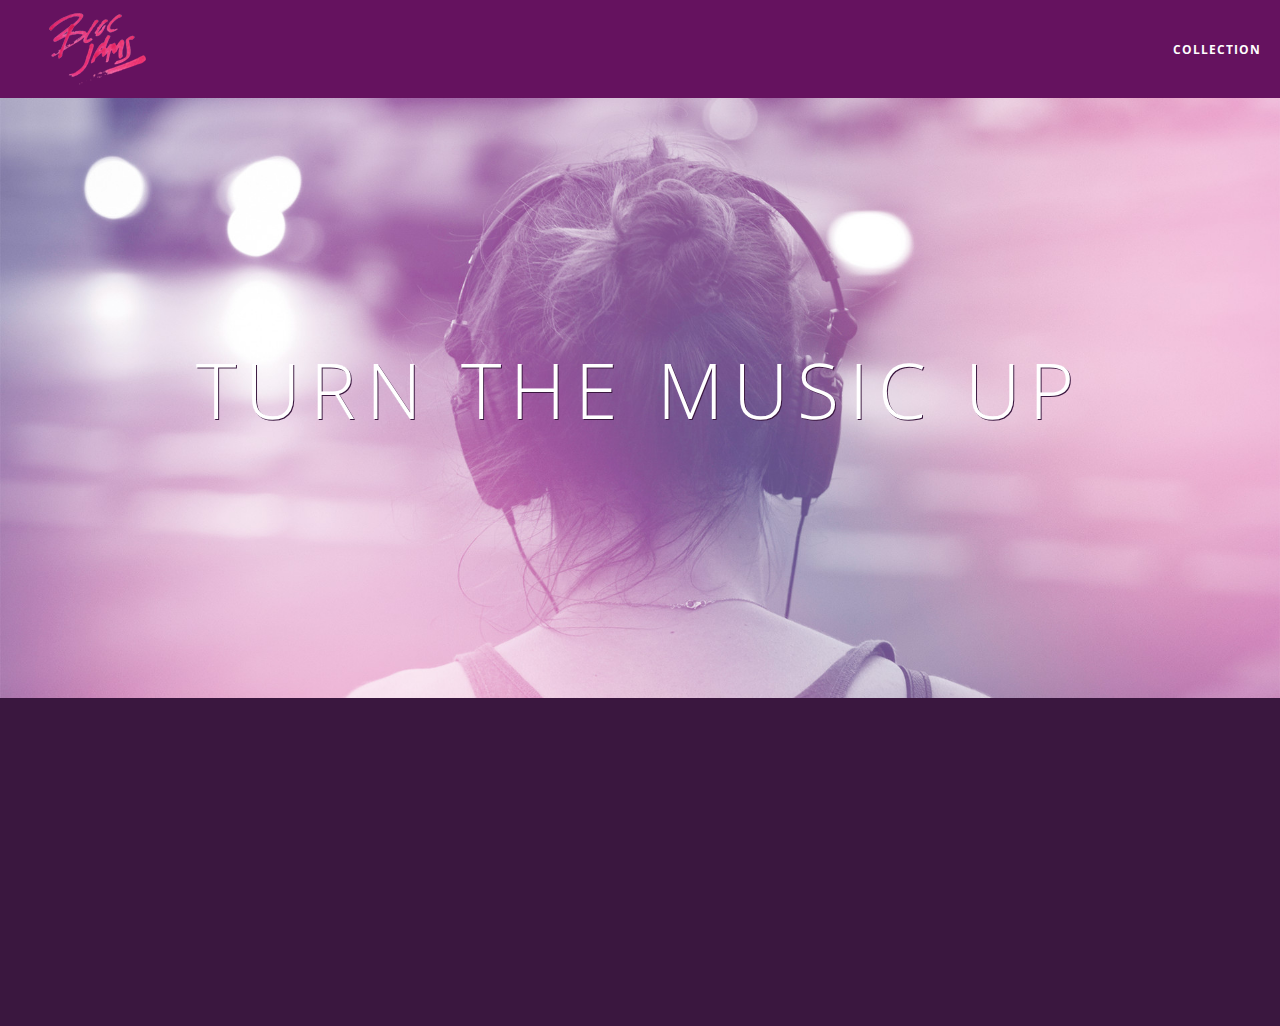
<file: bloc-jams/index.html>
<!DOCTYPE html>
 <html>
     <head>
         <title>Bloc Jams</title>
         <meta name="viewport" content="width=device-width, initial-scale=1">
         <link rel="stylesheet" type="text/css" href="styles/normalize.css">
         <link rel="stylesheet" type="text/css" href="http://fonts.googleapis.com/css?family=Open+Sans:400,800,600,700,300">
         <link rel="stylesheet" type="text/css" href="http://code.ionicframework.com/ionicons/2.0.1/css/ionicons.min.css">
         <link rel="stylesheet" type="text/css" href="styles/main.css">
         <link rel="stylesheet" type="text/css" href="styles/landing.css">
     </head>
     <body class="landing">
         <nav class="navbar"> <!-- navigation bar -->
            <a href="index.html" class="logo">
                <img src="assets/images/bloc_jams_logo.png" alt="bloc jams logo">
            </a>
            <div class="links-container">
                <a href="collection.html" class="navbar-link">collection</a>
            </div>
         </nav>
         <section class="hero-content"> <!-- hero content -->
            <h1 class="hero-title">Turn the music up</h1>
         </section>
        <section class="selling-points container clearfix"> <!-- selling points -->
             <div class="point column third">
                 <span class="ion-music-note"></span>
                 <h5 class="point-title">Choose your music</h5>
                 <p class="point-description">The world is full of music; why should you have to listen to music that someone else chose?</p>
             </div>
              <div class="point column third">
                 <span class="ion-radio-waves"></span>
                 <h5 class="point-title">Unlimited, streaming, ad-free</h5>
                 <p class="point-description">No arbitrary limits. No distractions.</p>
             </div>
             <div class="point column third">
                 <span class="ion-iphone"></span>
                 <h5 class="point-title">Mobile enabled</h5>
                 <p class="point-description">Listen to your music on the go. This streaming service is available on all mobile platforms.</p>
             </div>
        </section>
        <script type="text/javascript" src="scripts/landing.js"></script>
        <script type="text/javascript" src="scripts/utilities.js"></script>
     </body>
    </html>
</file>
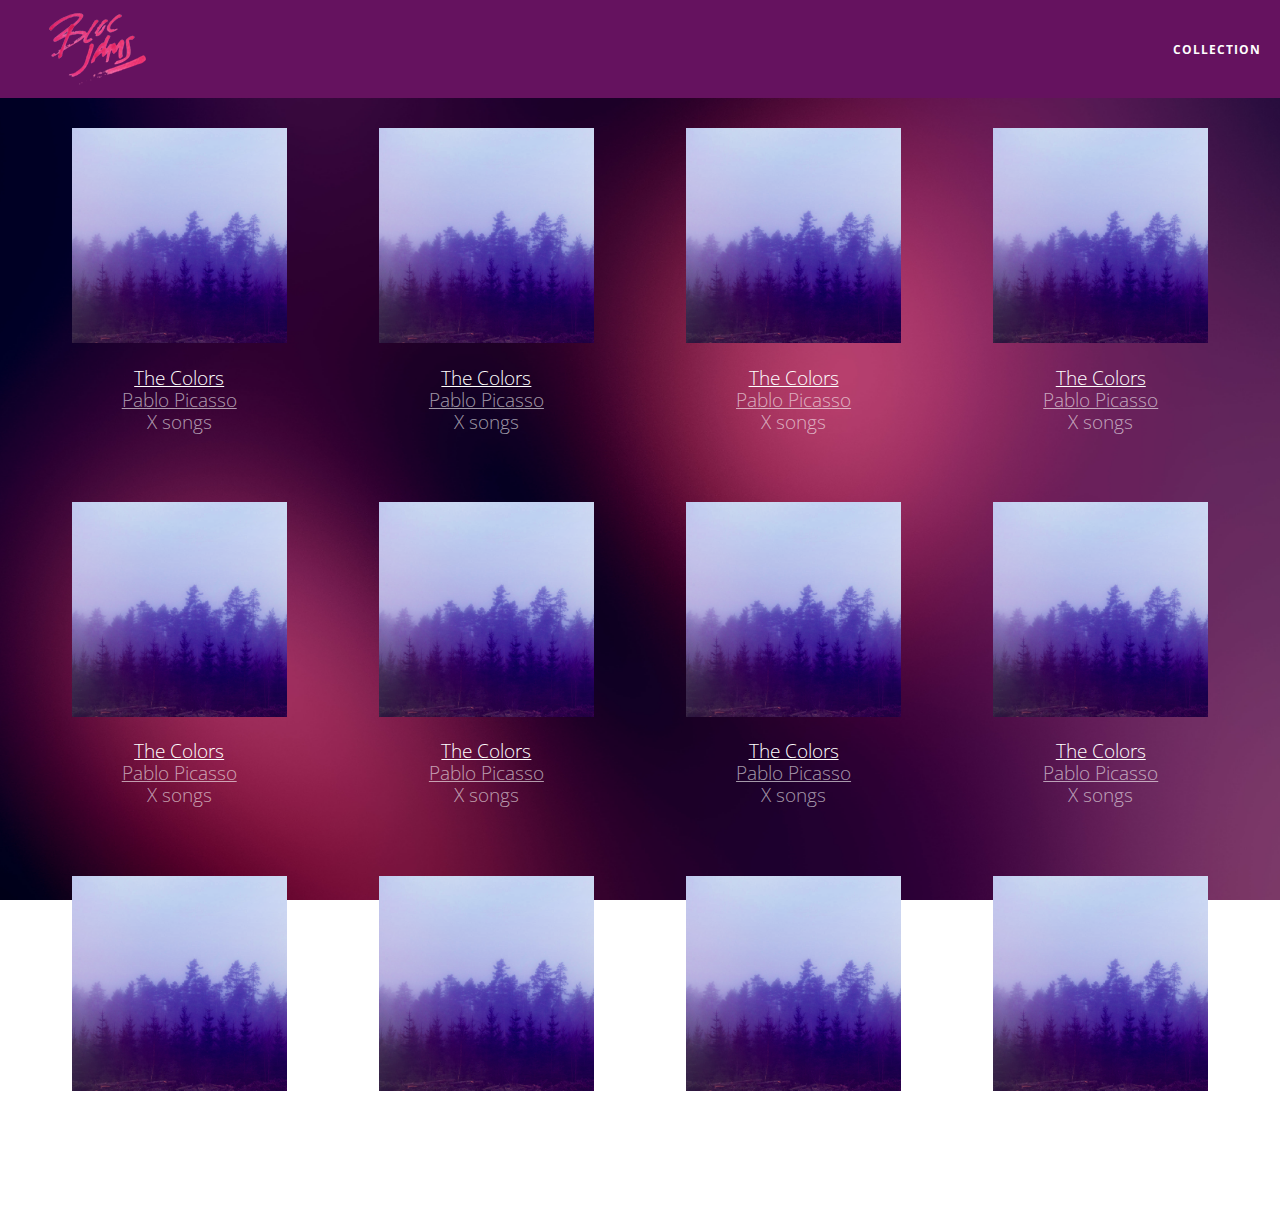
<file: bloc-jams/collection.html>
<!DOCTYPE html>
 <html>
     <head>
         <title>Bloc Jams</title>
         <meta name="viewport" content="width=device-width, initial-scale=1">
         <link rel="stylesheet" type="text/css" href="http://fonts.googleapis.com/css?family=Open+Sans:400,800,600,700,300">
         <link rel="stylesheet" type="text/css" href="http://code.ionicframework.com/ionicons/2.0.1/css/ionicons.min.css">
         <link rel="stylesheet" type="text/css" href="styles/normalize.css">
         <link rel="stylesheet" type="text/css" href="styles/main.css">
         <link rel="stylesheet" type="text/css" href="styles/collection.css">
     </head>
     <body class="collection">
        <nav class="navbar"> <!-- nav bar -->
          <a href="index.html" class="logo">
             <img src="assets/images/bloc_jams_logo.png" alt="bloc jams logo">
          </a>
          <div class="links-container">
            <a href="collection.html" class="navbar-link">collection</a>
          </div>
        </nav>

        <section class="album-covers container clearfix">

        </section>
        <script src="scripts/collection.js"></script>
     </body>
</html>
</file>
<file: bloc-jams/styles/main.css>
html {
     height: 100%; /* makes sure our HTML takes up 100% of the browser window */
     font-size: 100%;
 }
 
 body {
     font-family: 'Open Sans'; /* sets our font to the "Open Sans" typeface */
     color: white;             /* sets the text color to white */
     min-height: 100%;         /* says the height of the body must be, at minimum, 100% of the window */
 }
  *, *::before, *::after {
     -moz-box-sizing: border-box;
     -webkit-box-sizing: border-box;
     box-sizing: border-box;
 }
 body.landing {
     background-color: rgb(58,23,63); /* sets the background color to an RGB value (see below) */
 }
 .navbar {
     padding: 0.5rem;
     background-color: rgb(101,18,95);
 }
 
 .navbar .logo {
     position: relative; /* positioning will be explained in a resource */
     left: 2rem;
 }
 .navbar {
     padding: 0.5rem;
     background-color: rgb(101,18,95);
 }
 
 .navbar .logo {
     position: relative; /* positioning will be explained in a resource */
     left: 2rem;
     cursor: pointer;  /* produces the finger-pointer icon when you hover over the logo */
 }
  .navbar .links-container {
     display: table;
     position: absolute;
     top: 0;
     right: 0;
     height: 100px;
     color: white;
     /* #3 */
     text-decoration: none;
 }
 
 .links-container .navbar-link {
     display: table-cell;
     position: relative;
     height: 100%;
     padding-left: 1rem;
     padding-right: 1rem;
     /* #4 */
     vertical-align: middle;
     color: white;
     font-size: 0.625rem;
     letter-spacing: 0.05rem;
     font-weight: 700;
     text-transform: uppercase;
     /* #3 */
     text-decoration: none;
     cursor: pointer;
 }
 
   /* #5 */
 .links-container .navbar-link:hover {
     color: rgb(233,50,117);
 }
 .links-container .navbar-link:active {
 	background-color: #fff;
 }
.hero-content {
	 position: relative; /* positioning will be explained in a resource */
	 min-height: 600px;  /* hero content element must be _at least_ 600 pixels */
	 background-image: url(../assets/images/bloc_jams_bg.jpg);
	 background-repeat: no-repeat;
	 background-position: center center;
	 background-size: cover;
}
.hero-content .hero-title {
     position: absolute;             /* positioning will be explained in a resource */
     top: 40%;                       /* positioning will be explained in a resource */
     -webkit-transform: translateY(-50%);
     -moz-transform: translateY(-50%);
     -ms-transform: translateY(-50%);
     transform: translateY(-50%);
     width: 100%;                    /* makes sure the title inhabits the full width of its container */
     text-align: center;             /* aligns text in the horizontal center of the element */
     font-size: 4rem;                /* specifies the size of the font in root em units */
     font-weight: 300;               /* makes the font thinner or lighter weight */
     text-transform: uppercase;      /* transforms the text to be all uppercase lettering */
     letter-spacing: 0.5rem;         /* puts 0.5 root ems worth of space between each letter */
     text-shadow: 1px 1px 0px rgb(58,23,63); /* creates a shadow underneath the text for readability over the image */
 }
  .selling-points {
     position: relative;
     display: table;
     width: 100%;
     -webkit-box-sizing: border-box;
     -moz-box-sizing: border-box;
     box-sizing: border-box; /* we'll explain this in a resource */
 }
 
 .point {
     display: table-cell;
     position: relative;
     width: 33.3%;
     padding: 2rem;
     text-align: center;
 }
 
 .point .point-title {
     font-size: 1.25rem;
 }
 
 .ion-music-note,
 .ion-radio-waves,
 .ion-iphone {
     color: rgb(233,50,117);
     font-size: 5rem;
 }
  .container {
     margin: 0 auto;
     max-width: 64rem;
 }

 .container.narrow {
     max-width: 56rem;
 }
 
  @media (min-width: 640px) {
     html { font-size: 112%; }
     .column {
         float: left;
         padding-left: 1rem;
         padding-right: 1rem;
     }
     .column.full { width: 100%; }
     .column.two-thirds { width: 66.7%; }
     .column.half { width: 50%; }
     .column.third { width: 33.3%; }
     .column.fourth { width: 25%; }
     .column.flow-opposite { float: right; }  
 }

 /* Large screens (1024px) */
 @media (min-width: 1024px) {
     html { font-size: 120%; }
 }
.clearfix::before,
.clearfix::after {
   content: " ";
   display: table;
}

.clearfix::after {
   clear: both;
}
</file>
<file: bloc-jams/styles/landing.css>
body.landing {
     background-color: rgb(58,23,63);
 }
 
 .hero-content {
     position: relative;
     min-height: 600px;
     background-image: url(../assets/images/bloc_jams_bg.jpg);
     background-repeat: no-repeat;
     background-position: center center;
     background-size: cover;
 }
 
 .hero-content .hero-title {
     position: absolute;
     top: 40%;
     -webkit-transform: translateY(-50%);
     -moz-transform: translateY(-50%);
     transform: translateY(-50%);
     width: 100%;
     text-align: center;
     font-size: 4rem;
     font-weight: 300;
     text-transform: uppercase;
     letter-spacing: 0.5rem;
     text-shadow: 1px 1px 0px rgb(58,23,63);
 }
 
 .selling-points {
     position: relative;
 }
 
 .point {
     position: relative;
     padding: 2rem;
     text-align: center;
     opacity: 0;
     -webkit-transform: scaleX(0.9) translateY(3rem);
     -moz-transform: scaleX(0.9) translateY(3rem);
     transform: scaleX(0.9) translateY(3rem);
     -webkit-transition: all 0.25s ease-in-out;
     -moz-transition: all 0.25s ease-in-out;
     transition: all 0.25s ease-in-out;
     -webkit-transition-delay: 0.2s;
     -moz-transition-delay: 0.2s;
     transition-delay: 0.2s;
 }
 
 .point .point-title {
     font-size: 1.25rem;
 }
 
 .ion-music-note,
 .ion-radio-waves,
 .ion-iphone {
     color: rgb(233,50,117);
     font-size: 5rem;
}
</file>
<file: bloc-jams/styles/collection.css>
body.collection {
     background-image: url(../assets/images/blurred_backgrounds/blur_bg_2.jpg);
     background-repeat: no-repeat;
     background-attachment: fixed;
     background-position: center center;
     background-size: cover;
 }
 
 .album-covers {
     position: relative;
 }
 
 .collection-album-container {
     position: relative;
     margin-top: 30px;
     margin-bottom: 20px;
     text-align: center;
 }
 
 .collection-album-container .caption {
     margin-top: 10px;
 }
 
 .collection-album-container .caption p {
     font-size: 1rem;
     font-weight: 300;
     color: rgba(255, 255, 255, 0.6);
 }
 
 .collection-album-container .caption p a {
     color: rgba(255, 255, 255, 0.6);
 }
 
 .collection-album-container .caption p a.album-name {
     color: white;
 }
 
 .collection-album-container img {
     width: 80%;
}
</file>
